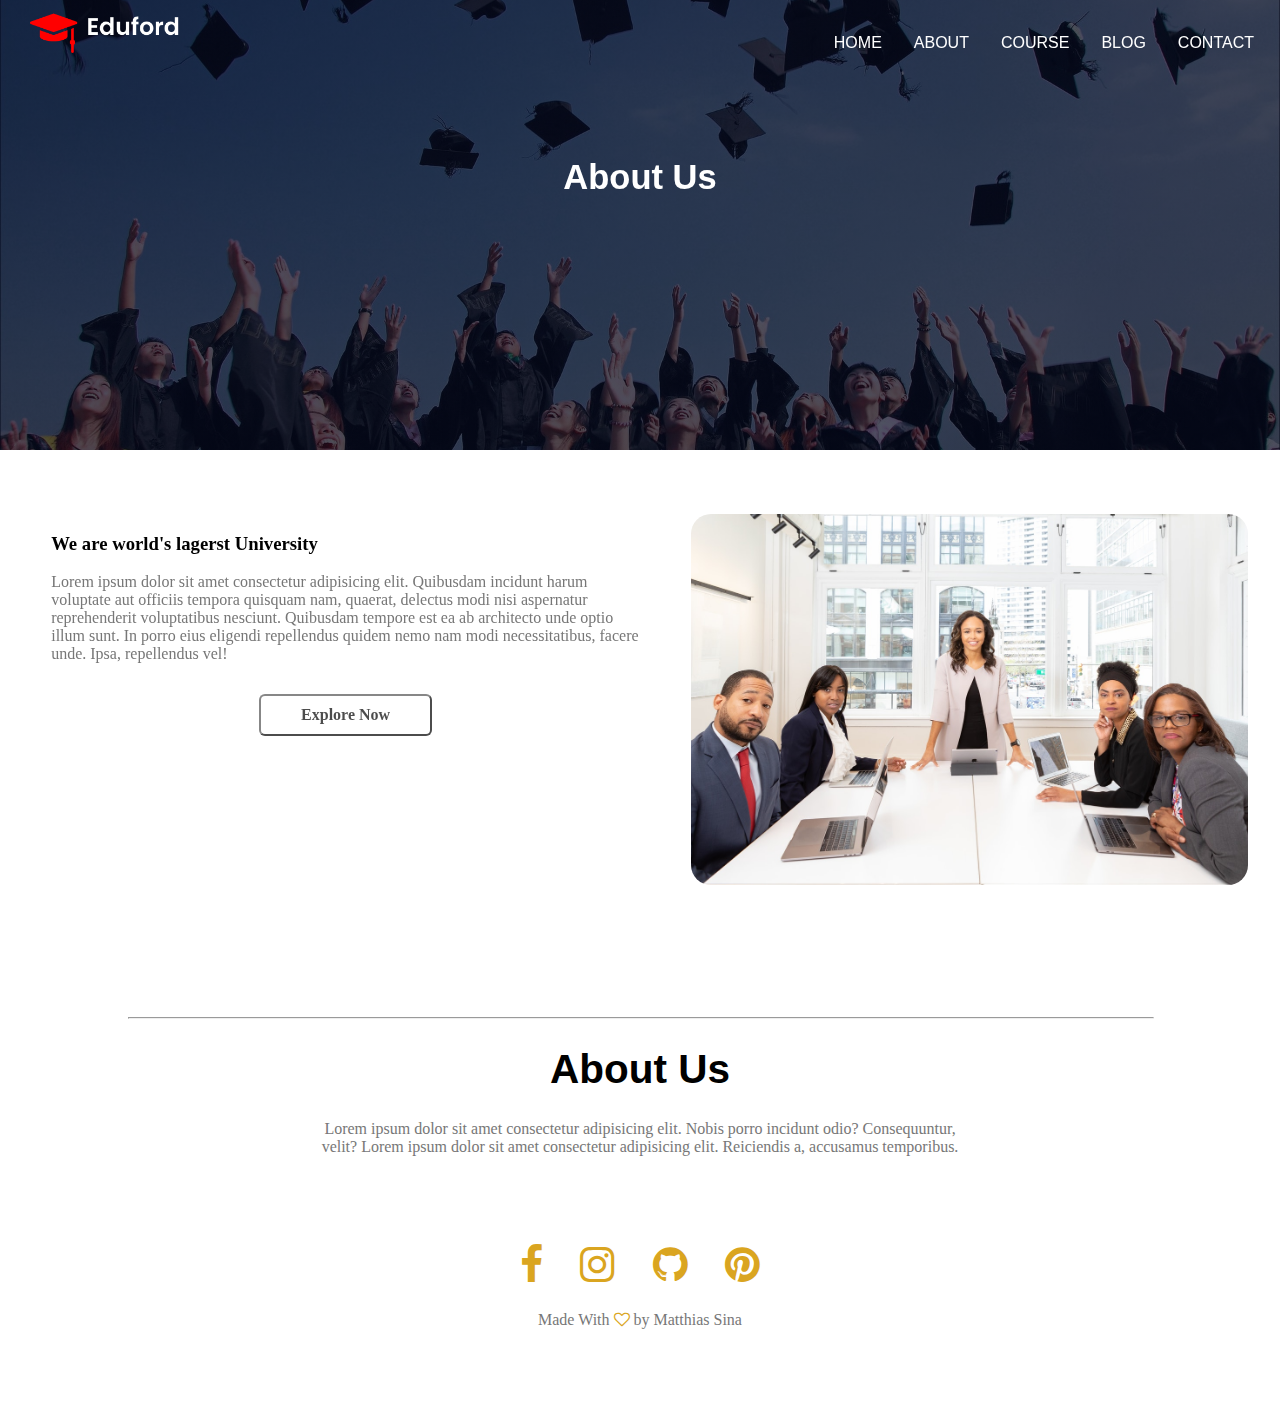
<file: about.htm>
<!DOCTYPE html>
<html lang="en">
<head>
    <meta charset="UTF-8">
    <meta http-equiv="X-UA-Compatible" content="IE=edge">
    <meta name="viewport" content="width=device-width, initial-scale=1.0">
    <link rel="stylesheet" href="style.css">
    <title>My Web Design</title>
    <link rel="stylesheet" href="https://stackpath.bootstrapcdn.com/font-awesome/4.7.0/css/font-awesome.min.css">
    <link href="https://fonts.googleapis.com/css2?family=Poppins:wght@300;400;500;700&display=swap" rel="stylesheet">
</head>
<body>
    <section class="sub-container">
        <a href="#"><img src="img/logo.png" alt="the eduford_logo"></a>
            <div class="menu" id="navlinks">
                <i class="fa fa-times" onclick="hideMenu()"></i>
                <ul>
                    <li><a href="index.htm">HOME</a></li>
                    <li><a href="about.htm">ABOUT</a></li>
                    <li><a href="course.htm">COURSE</a></li>
                    <li><a href="blog.htm">BLOG</a></li>
                    <li><a href="contact.htm">CONTACT</a></li>
                </ul>
            </div>
                <i class="fa fa-bars" onclick="showMenu()"></i>
            <h1>About Us</h1>
    </section>
    <section class="sub-container2">
        <div class="container2"> 
            <h3>We are world's lagerst University</h3>
            <p>Lorem ipsum dolor sit amet consectetur adipisicing elit. 
                Quibusdam incidunt harum voluptate aut officiis tempora quisquam nam, 
                quaerat, delectus modi nisi aspernatur reprehenderit voluptatibus nesciunt. 
                Quibusdam tempore est ea ab architecto unde optio illum sunt. 
                In porro eius eligendi repellendus quidem nemo nam modi necessitatibus, 
                facere unde. Ipsa, repellendus vel!</p>
                <div class="button"><button><span>Explore Now</span></button></div>
        </div>
        <div class="container2">
            <img src="img/about.jpg" alt="meeting">
        </div>
    </section>


    <section class="about_us">
        <hr style="width: 100%;">
        <div class="container6">
            <h1>About Us</h1>
            <p>Lorem ipsum dolor sit amet consectetur adipisicing elit. Nobis porro incidunt odio? Consequuntur,<br>
                velit? Lorem ipsum dolor sit amet consectetur adipisicing elit. Reiciendis a, accusamus temporibus.</p>
                <div class="icons">
                    <a href="https://m.facebook.com/people/Horrid-Hanu/100059716728447/?comment_id=Y29tbWVudDoxMDUwNDc1OTE4ODEyNjU2XzEwNTA0ODYwNzg4MTE2NDA%3D"
                        target="_blank" rel="noreferrer noopener"><i class="fa fa-facebook"></i></a>
                    <a href="https://www.instagram.com/horridhanu" target="_blank" rel="noreferrer noopener"><i
                            class="fa fa-instagram"></i></a>
                    <a href="https://github.com/horridhanu/" target="_blank" rel="noreferrer noopener"><i
                            class="fa fa-github"></i></a>
                    <a href="https://www.pinterest.com/horridhanu/" target="_blank" rel="noreferrer noopener"><i
                            class="fa fa-pinterest"></i></a>
                </div>
            <p id="made_with">Made With <i class="fa fa-heart-o"></i> by Matthias Sina</p>
        </div>
    </section>
</body>

<script>
    var navlinks = document.getElementById("navlinks");
    function showMenu() {
        navlinks.style.right = "0";
    }
    function hideMenu() {
        navlinks.style.right = "-200px";
    }
</script>


</html>
</file>
<file: style.css>
/*div.sticky {
  position: -webkit-sticky;
  position: sticky;
  top: 0;
  padding: 5px;
  background-color: #cae8ca;
  border: 2px solid #4CAF50;
}

	--mainColor:#eaeaea;
	--secondaryColor:#fff;*/    /* For mobile phones: /*
                                    [class*="col-"] {
                                        width: 100%;                
                                    }*/

    body{
    margin: 0;
    }
            /*<!----------------container section-->*/
    .container{
    min-height: 100vh;
    width: 100%;
    background-image: linear-gradient(rgba(4,9,30,0.7),rgba(4,9,30,0.7)),url(img/banner.png);
    background-position: center;
    background-size: cover;
    position: relative;
    }
    .menu{
    float: right;
    }
    a:hover{
    /* text-shadow: 0 0 3px #ff0000, 0 0 5px #0000ff; */
    text-shadow: 5px 5px 10px rgb(218, 165, 32), 0 0 25px rgb(218, 165, 32), 0 0 5px rgb(218, 165, 32);
    transition: 0.5s;
    }
    a:active{
    color: rgba(0, 0, 0,0.1);
    }
    .container img{
    float: left;        
    width: 200px;
    padding: 10px 0 0 30px;
    }
    ul{
    list-style-type: none;
    margin: 20px 10px 0 0;
    padding: 0;
    overflow: hidden;
    position: -webkit-sticky; /* Safari */
    position: sticky;
    font-family: Arial, Helvetica, sans-serif;
    top: 0;
    }
    li {
    float: left;
    }
    li a {
    display: block;
    color: white;
    font-size: 1rem;
    text-align: center;
    padding: 14px 16px;
    text-decoration: none;
    }
    li::after{
    content: '';
    width: 0%;
    height: 2px;
    background-color: rgba(218, 165, 32, 1.0);
    display: block;
    margin: auto;
    transition: 0.5s;
    }
    li:hover::after{
    width: 60%;
    }
    .container .logo{
    position: absolute;
    top: 30%;
    width: 100%;
    text-align: center;
    }
    .container .logo p{
    font-size: 14px;
    }
    .container h1{
    font-size: 65px;
    font-family: Arial, Helvetica, sans-serif;
    font-weight: bold;
    }
    .container p{
    font-family: Arial, Helvetica, sans-serif;
    font-size: 15px;
    background-color: rgba(255, 255, 255,0.2);
    }
    .button{
        text-align: center;
        padding: 5px 0 0 0;
    }
    .button button {
        display: inline-block;
        border-radius: 6px;
        background-color: transparent;
        border: 0.1px solid none;
        color: rgba(0, 0, 0,1);
        text-align: center;
        font-size: 16px;
        font-family: Verdana;
        font-weight: bold;
        padding: 10px 40px;
        transition: all 0.5s;
        cursor: pointer;
        margin: 10px 5px;
        text-align: center;
        opacity: 0.7;
    }
    button span{
        cursor: pointer;
        display: inline-block;
        position: relative;
        transition: 0.5s;
    }
    button span:after{
        content: '\00bb';
        position: absolute;
        opacity: 0;
        top: 0;
        right: -20px;
        transition: 0.5s;
    }
    button:hover{
        opacity: 1;
        background-color: goldenrod;
        border: none;
        color: rgba(255, 255, 255,1);
    }
    button:hover span{
        padding-right: 25px;
    }
    button:hover span:after{
        opacity: 1;
        right: 0;
    }
    .container .fa{
        display: none;
        float: right;
    }

    @media screen and (max-width: 700px){
        .logo h1{
            font-size: 20px;
        }
        .container ul li{
            display: block;
        }
        .menu {
            position: fixed;
            background-color: #f44336;
            height: 100vh;
            width: 200px;
            top: 0;
            right: -200px;
            text-align: left;
            z-index: 2;
            transition: 1s;
        }
        .container .fa{
            float: right;
            display: block;
            color:white;
            margin: 10px;
            font-size: 22px;
            cursor: pointer;
        } 
        .container .menu .fa{
            float: left;
            display: block;
            color:white;
            margin: 10px;
            font-size: 22px;
            cursor: pointer;
        }   
            /*<!------wow amazed-->*/
        .container img{
            padding: 5px 0 0 20px;
            width: 100px;
        }
        .courses .container .logo p{
            width: 70%;
            text-align: center;
            margin: auto;
            font-size: 10px;
        }
        .container .logo h1{
            font-size: 20px;
        }
    }
            /*<!---------------courses section-->*/
    .courses{
    margin: auto;
    padding-top: 100px;
    text-align: center;
    width: 80%;
    }
    .courses h1{
    font-size: 36px;
    font-weight: 600;
    margin-bottom: -5px;
    }
    .courses p{
    color: rgb(119, 119, 119);
    }
    .courses .container2{
    margin: 5% 0 10% 8%;
    float: left;
    width: 24.99999%;
    } 
    .courses .container2 .gallery{
    border: 1px solid rgba(204, 204, 204,0.2);
    border-radius: 10px;
    background: #fff3f3;
    }
    .courses .container2 .gallery:hover{
    border: 1px transparent rgba(255, 255, 255,0.5);
    border-radius: 10px;
    box-shadow: 0 0 20px 0px rgba(0, 0, 0, 0.7);
    transition: 0.5s;
    }
    .courses .container2 .desc{
    padding: 15px;
    text-align: center;
    }

    @media screen and (max-width: 700px){
    .courses .container2{
    width: 49.99999%;
    margin: 6px 0;
    }
    .courses .container2{
    width: 100%;
    margin: auto;
    padding: 5% 0 10% 0;
    }
    }
            /*<!-----------------campuses section-->*/
    .campuses{
    margin: auto;
    text-align: center;
    width: 80%;
    }
    .campuses h1{
    font-size: 36px;
    font-weight: 600;
    margin-bottom: -5px;
    }
    .campuses p{
    color: rgb(119, 119, 119);
    }
    .campuses .container3 {
    position: relative;
    margin: 5% 0 10% 8%;
    float: left;
    width: 24.99999%;
    }

    .campuses .container3 .image {
    display: block;
    width: 100%;
    height: auto;
    border-radius: 10px;
    }

    .campuses .overlay {
    position: absolute;
    bottom: 0;
    left: 0;
    right: 0;
    background-color: #daa520;
    overflow: hidden;
    width: 100%;
    height: 0;
    transition: .5s ease;
    opacity: 0.6;
    border-radius: 10px;
    }

    .campuses .container3:hover .overlay {
    height: 100%;
    }

    .campuses .container3 .text {
    font-weight: 600;
    white-space: nowrap; 
    color: white;
    font-size: 5vh;
    position: absolute;
    overflow: hidden;
    top: 50%;
    left: 50%;
    transform: translate(-50%, -50%);
    -ms-transform: translate(-50%, -50%);
    }

    @media screen and (max-width:820px){
    .campuses .container3 .text{
    font-size: 2.5vh;
    }
    }

    @media screen and (max-width:700px){
    .campuses .container3{
    width: 49.99999%;
    margin: 6px 0;
    }
    .campuses .container3{
    width: 100%;
    margin: auto;
    padding: 5% 0 10% 0;
    }
    .campuses .overlay{
    bottom: 6.45%;
    }
    .campuses .container3:hover .overlay{
    height: 90.5%;
    bottom: 6.45%;
    }
    .campuses .container3 .text{
    font-size: 5vh;
    }
    }

            /*!-------------------Facilities section--*/

    .Facilities{
    margin: auto;
    text-align: center;
    width: 80%;
    }
    .Facilities h1{
    font-size: 36px;
    font-weight: 600;
    margin-bottom: -5px;
    }
    .Facilities p{
    color: rgb(119, 119, 119);
    }
    .Facilities .container4 {
    position: relative;
    margin: 5% 0 10% 8%;
    float: left;
    width: 24.99999%;
    }

    .Facilities .container4 .image {
    display: block;
    width: 100%;
    height: auto;
    border-radius: 10px;
    }

    @media screen and (max-width:700px){
    .Facilities .container4{
        margin: auto;
        width: 100%;
        padding: 5% 0 10% 0;
    }
    }


            /*!-----------------Students section--*/
    .student{
    margin: auto;
    text-align: center;
    width: 80%;
    }
    .student h1{
    font-size: 36px;
    font-weight: 600;
    margin-bottom: -5px;
    }
    .student p{
        color: rgb(119, 119, 119);
    }
    .student img{
        float: left;
        width: 6.5vh;
        border-radius: 50px;
    }
    .student .box{
        border: 1px solid rgba(204, 204, 204,0.2);
        border-radius: 10px;
        background: #fff3f3;
        padding: 2% 2%;
        margin: 5% 3%;
        position: relative;
        float: left;
        width: 37.99999%;
    }
    .student .box p{
        margin: 0 0 0 12.5vh;
    }


    @media screen and (max-width: 820px){
        .student img{
            float: left;
            width: 3.5vh;
            border-radius: 50px;
        }
        .student .box{
            padding: 2% 2%;
            margin: 5% 3%;
        }
        .student .box p{
            margin: 0 0 0 4.5vh;
        }
    }

    @media screen and (max-width: 700px){
        .student img{
            float: left;
            width: 5.5vh;
            border-radius: 50px;
        }
        .student .box{
            margin: auto;
            width: 100%;
            margin-bottom: 5%;
            padding: 5% 0 10% 2%;
        }
    }

            /*!-------------------contact section--*/
    .contact{
        margin: auto;
        text-align: center;
        width: 80%;
        padding: 54.5vh 0 14.5vh 0;
    }
    .contact .container5{
        background-position: center;
        background-size: cover;
        position: relative;
        padding: 10% 0 10% 0;
        border-radius: 10px;
        background-image: linear-gradient(rgba(0,0,0,0.6),rgba(0,0,0,0.6)),url(img/banner2.jpg);
    }
    .contact .container5 h3{
        color: rgb(255, 255, 255);
        font-weight: 600;
        font-size: 4.5vh;
        font-family: Arial, Helvetica, sans-serif;
    }

    @media screen and (max-width: 820px){
        .contact .container5 h3{
            color: rgb(255, 255, 255);
            font-weight: 600;
            font-size: 2.5vh;
            font-family: Arial, Helvetica, sans-serif;
        }
        .contact .container5{
            margin: auto;
            width: 100%;
            margin-top: -270px;
            padding: 5% 0 10% 2%;
        }
        .contact{
            margin: auto;
            text-align: center;
            width: 80%;
            padding: 54.5vh 0 6.5vh 0;
        }
    }
    @media screen and (max-width: 700px){
        .contact .container5{
            margin: auto;
            width: 100%;
            margin-top: 40%;
            padding: 5% 0 10% 2%;
        }
        .contact .container5 h3{
            color: rgb(255, 255, 255);
            font-weight: 600;
            font-size: 2vh;
            font-family: Arial, Helvetica, sans-serif;
        }
    }

            /*!----------------about_us section--*/
    
    .about_us{
        margin: auto;
        text-align: center;
        width: 80%;
    }
    .about_us .container6 h1{
            color: rgb(0, 0, 0);
            font-weight: 600;
            font-size: 4.5vh;
            font-family: Arial, Helvetica, sans-serif;
        }
    .about_us .container6 p{
        color: rgb(119, 119, 119);
    }
    .about_us .container6 .icons{
        margin: 9.5vh 0 2.5vh 0;
        font-size: 4.5vh;
        color: rgba(218, 165, 32, 1);
    }
    .about_us .container6 a{
        padding: 0 1.5vh;
    }
    .about_us .container6 i{
        color: rgba(218, 165, 32, 1);
    }
    .about_us .container6 #made_with{
        margin: 0 0 9.5vh 0;
    }

    @media screen and (max-width: 820px){
        .about_us .container6 .icons{
            margin: 4.5vh 0 0 0;
            font-size: 3.5vh;
            color: rgba(218, 165, 32, 1);
            padding: 0 0 1.5vh 0;
        }
        .about_us .container6 a{
            padding: 0 0.6vh;
        }
        .about_us .container6 #made_with{
            margin: 0 0 4.5vh 0;
        }
    }


     /*__________________________________________________*/
     /*-----------------------About Us------------------*/
     /*_________________________________________________*/

    .sub-container{
        min-height: 50vh;
        width: 100%;
        background-image: linear-gradient(rgba(4,9,30,0.7),rgba(4,9,30,0.7)),url(img/background.jpg);
        background-position: center;
        background-size: cover;
        position: relative;
    }
    .sub-container img{
        float: left;
        width: 150px;
        padding: 10px 0 0 30px;
    }
    .sub-container .fa{
        display: none;
    }
    .sub-container h1{
        position: absolute;
        top: 30%;
        width: 100%;
        text-align: center;
        color: white;
        font-size: 34.5px;
        font-family: Arial, Helvetica, sans-serif;
        font-weight: bold;
    }
    .sub-container2 .container2{
        position: relative;
        margin: 5% 0 10% 4%;
        float: left;
        width: 45.99999%;
    }
    .sub-container2 p{
        color: rgba(119, 119, 119, 1);
    }
    .sub-container2 .container2 img{
        width: 94.5%;
        border-radius: 20px;
    }
  
    
        /*<!------------SECTION ICONS--->*/
    /* .about_icons{
        text-align: center;
    }
    .about_icons .icons{
        margin: 9.5vh 0 2.5vh 0;
        font-size: 4.5vh;
        color: rgba(218, 165, 32, 1);
    }
    .about_icons a{
        padding: 0 1.5vh;
    }
    .about_icons i{
        color: rgba(218, 165, 32, 1);
    }
    .about_icons #made_with{
        margin: 0 0 9.5vh 0;
    } */
 
 @media screen and (max-width: 820px){
    .sub-container2 .container2{
        margin-bottom: 10%;
    }
    .about_icons{
        margin-top: -5%;
        margin-bottom: -5%;
    }
    .about_icons .icons{
        font-size: 2.9vh;
    }
 }

 @media screen and (max-width: 700px){
    .sub-container ul li{
        display: block;
    }
    .menu {
        position: fixed;
        background-color: #f44336;
        height: 100vh;
        width: 200px;
        top: 0;
        right: -200px;
        text-align: left;
        z-index: 2;
        transition: 1s;
    }
    .sub-container img{
        padding: 5px 0 0 20px;
        width: 100px;
    }
    .sub-container .fa{
        float: right;
        display: block;
        color:white;
        margin: 10px;
        font-size: 22px;
        cursor: pointer;
    } 
    .sub-container .menu .fa{
        float: left;
        display: block;
        color:white;
        margin: 10px;
        font-size: 22px;
        cursor: pointer;
    }   

        /*<!--------------------------------->*/
    .sub-container2 .container2{
        position: relative;
        margin: 5% 0 10% 4%;
        width: 94.5%;
    }

    
}

     /*_________________________________________________*/
     /*-----------------------Our Courses---------------*/
     /*_________________________________________________*/

     

    @media screen and (max-width: 700px){
        .sub-container h1{
            position: absolute;
            top: 30%;
            width: 100%;
            text-align: center;
            color: white;
            font-size: 29.5px;
            font-family: Arial, Helvetica, sans-serif;
            font-weight: bold;
        }
    }


     /*_________________________________________________*/
     /*-----------------------Our Certificate-----------*/
     /*_________________________________________________*/

     .certificate{
        margin: auto;
        text-align: center;
        width: 90%;
     }

    .certificate .container2{
        position: relative;
        margin: 10% 0 10% 4%;
        float: left;
        width: 45.99999%;
        }
    .container2 table{
        border-collapse: collapse;
        width: 84.5%;
        margin-bottom: 219vh;
    }
    .container2 th{
        padding: 8px 84.5px 8px 8px;
        text-align: left;
        border-bottom: 1px transparent rgb(221, 221, 221);
        font-family: Arial, Helvetica, sans-serif;
    }
    .container2 .td1{
        padding: 8px;
        text-align: left;
        border-bottom: 1px transparent rgb(221, 221, 221);
        color: rgba(119, 119, 119, 1);
    }
    .container2 .td2{
        padding: 8px;
        text-align: right;
        border-bottom: 1px transparent rgb(221, 221, 221);
        color: rgba(119, 119, 119, 1);
    }
    .container2 tbody tr:hover{
        background-color: rgb(245, 245, 245);
    }
    .certificate .container2 .images{
        display: block;
        width: 100%;
        height: auto;
        border-radius: 10px;
    }    
    .certificate .notes p{
        color: rgba(119, 119, 119, 1);
        padding: 0;
    }
    .certificate .notes h3{
        margin-bottom: -10px;
    }
    .certificate .container2 thead{
        background-color: rgba(218, 165, 32, 1);
    }
    input[type=text], select{
        width: 100%;
        padding: 12px 20px;
        margin: 8px 0;
        display: inline-block;
        border: 1px solid #ccc;
        border-radius: 4px;
        box-sizing: border-box;
    }
    textarea[type=text], select{
        width: 100%;
        padding: 12px 20px 100px 20px;
        margin: 8px 0;
        display: inline-block;
        border: 1px solid #ccc;
        border-radius: 4px;
        box-sizing: border-box;
        resize: none;
    } 

    .form{
        border-radius: 5px;
        background-color: #f2f2f2;
        padding: 20px;
    }

    @media screen and (max-width: 820px){
        .container2 table{
            border-collapse: collapse;
            width: 84.5%;
            margin-bottom: 139vh;
        }
    }

    @media screen and (max-width: 700px){
        .certificate .container2{
            position: relative;
            margin: 5% 0 10% 4%;
            width: 100%;
            margin: auto;
            margin-top: 10%;
            margin-bottom: 10%;
        }
        .container2 table{
            border-collapse: collapse;
            width: 100%;
            margin-bottom: 14.5vh;
        }
    }


     /*_________________________________________________*/
     /*-----------------------Contact Us----------------*/
     /*_________________________________________________*/

    .certificate .container2 i{
        float: left;
        font-size: 24.5px;
        color: rgba(218, 165, 32, 1);
        padding: 10px 0 0 40px;
    }
    .certificate .container2 .notes{
        padding: 0 194.5px 5px 0;
        color: rgba(119, 119, 119, 1);
        font-family: Arial, Helvetica, sans-serif;
    }

    @media screen and (max-width: 820px){
        .certificate .container2 .notes{
            padding: 0 5px 5px 0;
        }
        .certificate .container2 i{
            padding: 10px 0 0 10px;
        }
    }
    @media screen and (max-width: 700px){
        .certificate .container2 i{
            float: left;
            font-size: 24.5px;
            color: rgba(218, 165, 32, 1);
            padding: 35px 0 0 10px;
        }

        .certificate .container2 .notes{
            padding: 5px 5px;
            color: rgba(119, 119, 119, 1);
        }  
        
    }
</file>
